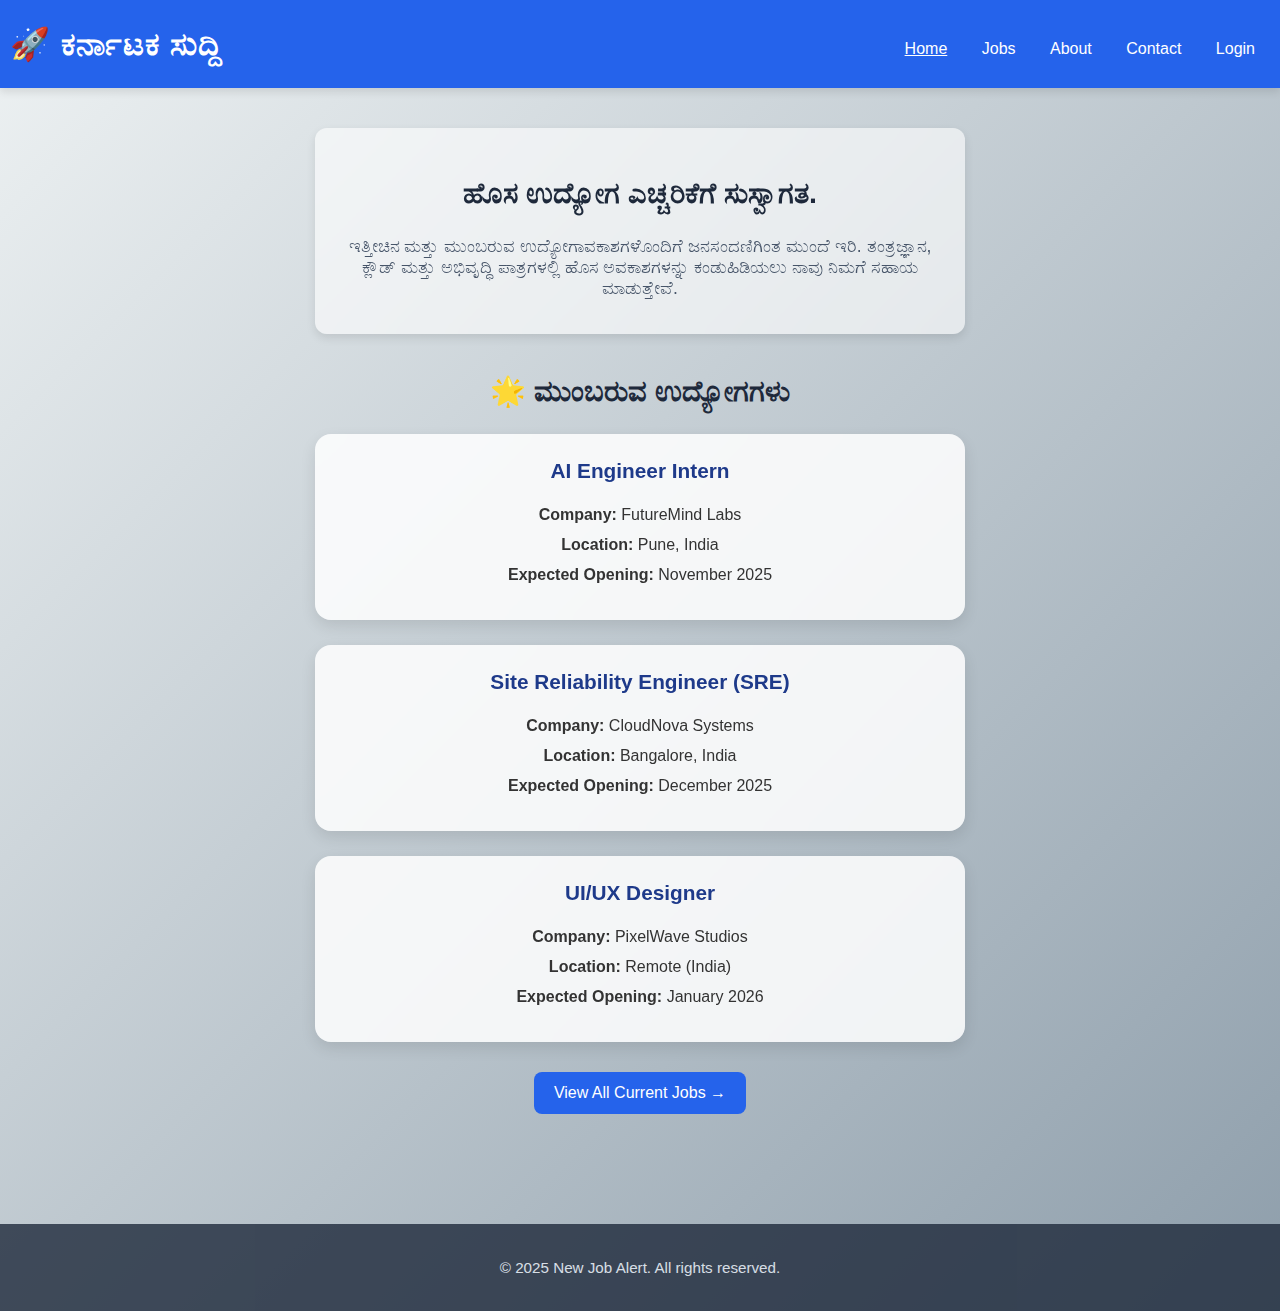
<file: index.html>
<!DOCTYPE html>
<html lang="en">
<head>
  <meta charset="UTF-8" />
  <meta name="viewport" content="width=device-width, initial-scale=1.0" />
  <title>Home | New Job Alert</title>
  <link rel="stylesheet" href="style.css" />
  <style>
    body {
      font-family: "Poppins", sans-serif;
      margin: 0;
      background: linear-gradient(135deg, #eef2f3, #8e9eab);
      color: #333;
      min-height: 100vh;
      display: flex;
      flex-direction: column;
    }

    header {
      background: #2563eb;
      color: white;
      text-align: center;
      padding: 25px 10px;
      box-shadow: 0 4px 8px rgba(0,0,0,0.1);
    }

    header h1 {
      margin: 0;
      font-size: 2rem;
      letter-spacing: 1px;
    }

    nav {
      margin-top: 10px;
    }

    nav a {
      color: white;
      text-decoration: none;
      margin: 0 15px;
      font-weight: 500;
      transition: opacity 0.3s ease;
    }

    nav a:hover {
      opacity: 0.8;
    }

    nav a.active {
      text-decoration: underline;
    }

    main {
      flex: 1;
      max-width: 1100px;
      margin: 40px auto;
      padding: 0 20px;
    }

    h2 {
      text-align: center;
      font-size: 1.8rem;
      color: #1e293b;
      margin-bottom: 25px;
    }

    .intro {
      text-align: center;
      background: rgba(255, 255, 255, 0.6);
      padding: 25px;
      border-radius: 12px;
      margin-bottom: 40px;
      box-shadow: 0 4px 10px rgba(0,0,0,0.1);
      backdrop-filter: blur(8px);
    }

    .intro p {
      max-width: 600px;
      margin: 10px auto;
      font-size: 1.1rem;
      color: #475569;
    }

    /* Upcoming Jobs */
    .job-list {
      display: grid;
      grid-template-columns: repeat(auto-fit, minmax(320px, 1fr));
      gap: 25px;
    }

    .job-card {
      background: rgba(255, 255, 255, 0.85);
      padding: 25px;
      border-radius: 16px;
      box-shadow: 0 6px 15px rgba(0,0,0,0.1);
      transition: all 0.3s ease;
      backdrop-filter: blur(8px);
    }

    .job-card:hover {
      transform: translateY(-8px);
      box-shadow: 0 10px 25px rgba(0,0,0,0.15);
    }

    .job-card h3 {
      margin-top: 0;
      color: #1e3a8a;
      font-size: 1.3rem;
    }

    .job-card p {
      margin: 8px 0;
      line-height: 1.4;
    }

    .view-all-btn {
      display: block;
      width: fit-content;
      margin: 30px auto;
      background-color: #2563eb;
      color: white;
      border: none;
      padding: 12px 20px;
      border-radius: 8px;
      font-size: 1rem;
      font-weight: 500;
      text-decoration: none;
      transition: background 0.3s ease, transform 0.2s ease;
    }

    .view-all-btn:hover {
      background-color: #1e40af;
      transform: scale(1.05);
    }

    footer {
      text-align: center;
      padding: 20px;
      background: #1e293b;
      color: #e2e8f0;
      font-size: 0.95rem;
      margin-top: 40px;
    }

    @media (max-width: 600px) {
      header h1 {
        font-size: 1.6rem;
      }
    }
  </style>
</head>
<body>
  <header>
    <h1>🚀  ಕರ್ನಾಟಕ ಸುದ್ದಿ</h1>
    <nav>
      <a href="index.html" class="active">Home</a>
      <a href="jobs.html">Jobs</a>
      <a href="about.html">About</a>
      <a href="contact.html">Contact</a>
      <a href="login.html">Login</a>
    </nav>
  </header>

  <main>
    <section class="intro">
      <h2>ಹೊಸ ಉದ್ಯೋಗ ಎಚ್ಚರಿಕೆಗೆ ಸುಸ್ವಾಗತ.</h2>
      <p>
       ಇತ್ತೀಚಿನ ಮತ್ತು ಮುಂಬರುವ ಉದ್ಯೋಗಾವಕಾಶಗಳೊಂದಿಗೆ ಜನಸಂದಣಿಗಿಂತ ಮುಂದೆ ಇರಿ. ತಂತ್ರಜ್ಞಾನ, ಕ್ಲೌಡ್ ಮತ್ತು ಅಭಿವೃದ್ಧಿ ಪಾತ್ರಗಳಲ್ಲಿ ಹೊಸ ಅವಕಾಶಗಳನ್ನು ಕಂಡುಹಿಡಿಯಲು ನಾವು ನಿಮಗೆ ಸಹಾಯ ಮಾಡುತ್ತೇವೆ.
      </p>
    </section>

    <h2>🌟 ಮುಂಬರುವ ಉದ್ಯೋಗಗಳು</h2>

    <div class="job-list">
      <div class="job-card">
        <h3>AI Engineer Intern</h3>
        <p><strong>Company:</strong> FutureMind Labs</p>
        <p><strong>Location:</strong> Pune, India</p>
        <p><strong>Expected Opening:</strong> November 2025</p>
      </div>

      <div class="job-card">
        <h3>Site Reliability Engineer (SRE)</h3>
        <p><strong>Company:</strong> CloudNova Systems</p>
        <p><strong>Location:</strong> Bangalore, India</p>
        <p><strong>Expected Opening:</strong> December 2025</p>
      </div>

      <div class="job-card">
        <h3>UI/UX Designer</h3>
        <p><strong>Company:</strong> PixelWave Studios</p>
        <p><strong>Location:</strong> Remote (India)</p>
        <p><strong>Expected Opening:</strong> January 2026</p>
      </div>
    </div>

    <a href="jobs.html" class="view-all-btn">View All Current Jobs →</a>
  </main>

  <footer>
    <p>© 2025 New Job Alert. All rights reserved.</p>
  </footer>
</body>
</html>
</file>
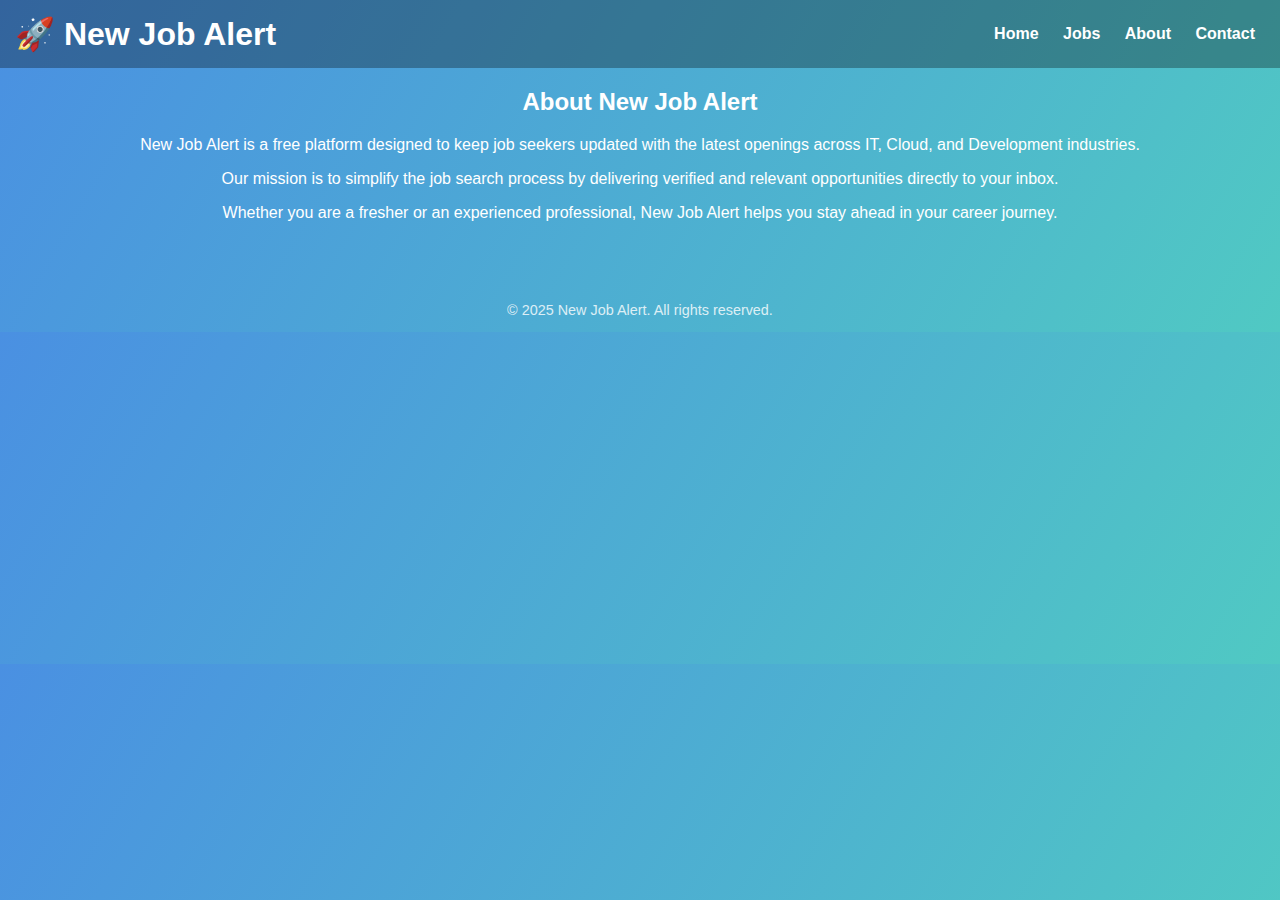
<file: about.html>
<!DOCTYPE html>
<html lang="en">
<head>
  <meta charset="UTF-8">
  <meta name="viewport" content="width=device-width, initial-scale=1.0">
  <title>About Us | New Job Alert</title>
  <link rel="stylesheet" href="style.css">
</head>
<body>
  <header>
    <h1>🚀 New Job Alert</h1>
    <nav>
      <a href="index.html">Home</a>
      <a href="jobs.html">Jobs</a>
      <a href="about.html" class="active">About</a>
      <a href="contact.html">Contact</a>
    </nav>
  </header>

  <main>
    <h2>About New Job Alert</h2>
    <p>
      New Job Alert is a free platform designed to keep job seekers updated with the latest openings across IT, Cloud, and Development industries.
    </p>
    <p>
      Our mission is to simplify the job search process by delivering verified and relevant opportunities directly to your inbox.
    </p>
    <p>
      Whether you are a fresher or an experienced professional, New Job Alert helps you stay ahead in your career journey.
    </p>
  </main>

  <footer>
    <p>© 2025 New Job Alert. All rights reserved.</p>
  </footer>
</body>
</html>
</file>
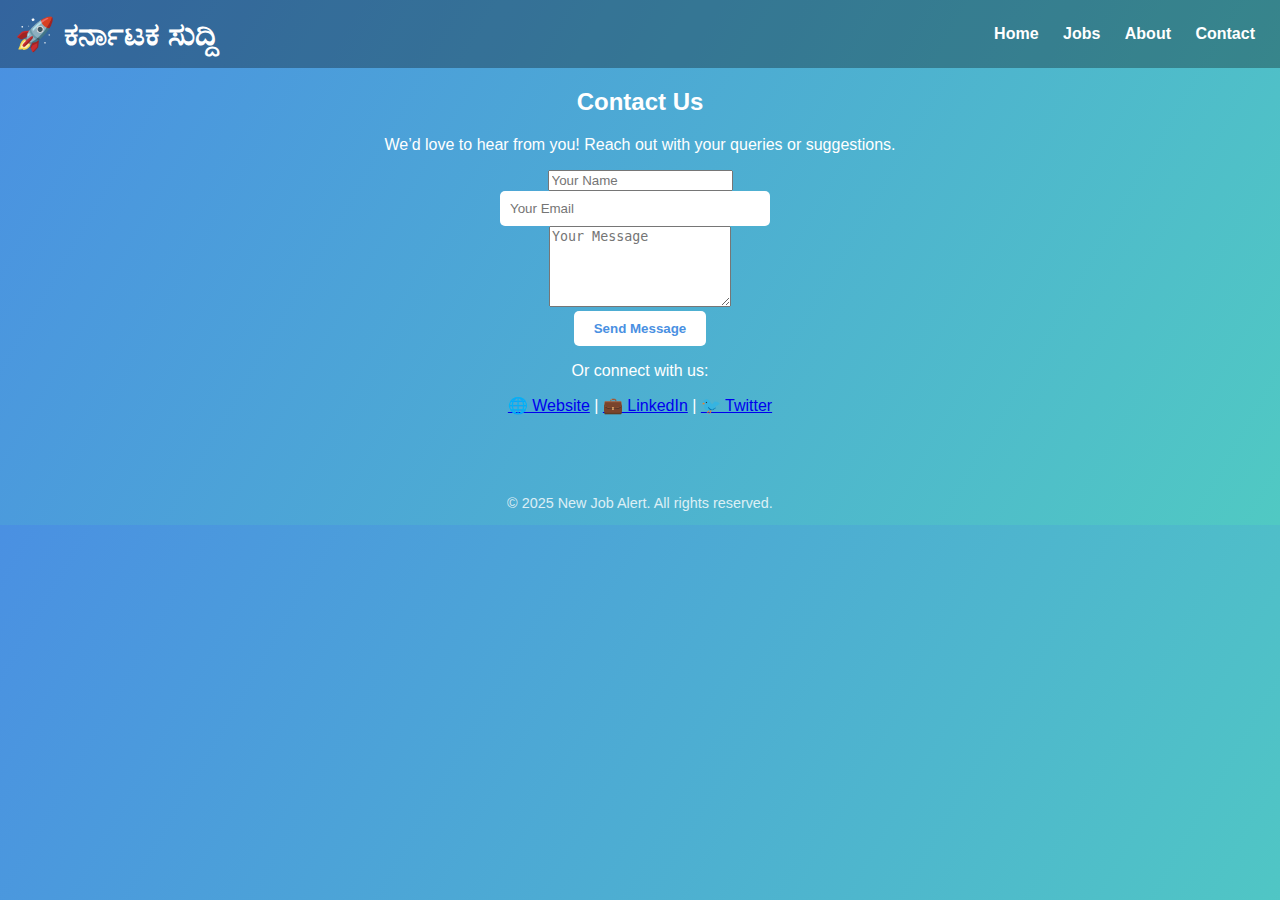
<file: contact.html>
<!DOCTYPE html>
<html lang="en kn">
<head>
  <meta charset="UTF-8">
  <meta name="viewport" content="width=device-width, initial-scale=1.0">
  <title>Contact Us | New Job Alert</title>
  <link rel="stylesheet" href="style.css">
</head>
<body>
  <header>
    <h1>🚀 ಕರ್ನಾಟಕ ಸುದ್ದಿ</h1>
    <nav>
      <a href="index.html">Home</a>
      <a href="jobs.html">Jobs</a>
      <a href="about.html">About</a>
      <a href="contact.html" class="active">Contact</a>
    </nav>
  </header>

  <main>
    <h2>Contact Us</h2>
    <p>We’d love to hear from you! Reach out with your queries or suggestions.</p>

    <form id="contactForm">
      <input type="text" name="name" placeholder="Your Name" required><br>
      <input type="email" name="email" placeholder="Your Email" required><br>
      <textarea name="message" rows="5" placeholder="Your Message" required></textarea><br>
      <button type="submit">Send Message</button>
    </form>

    <div class="social">
      <p>Or connect with us:</p>
      <a href="#">🌐 Website</a> |
      <a href="#">💼 LinkedIn</a> |
      <a href="#">🐦 Twitter</a>
    </div>
  </main>

  <footer>
    <p>© 2025 New Job Alert. All rights reserved.</p>
  </footer>

  <script src="script.js"></script>
</body>
</html>
</file>
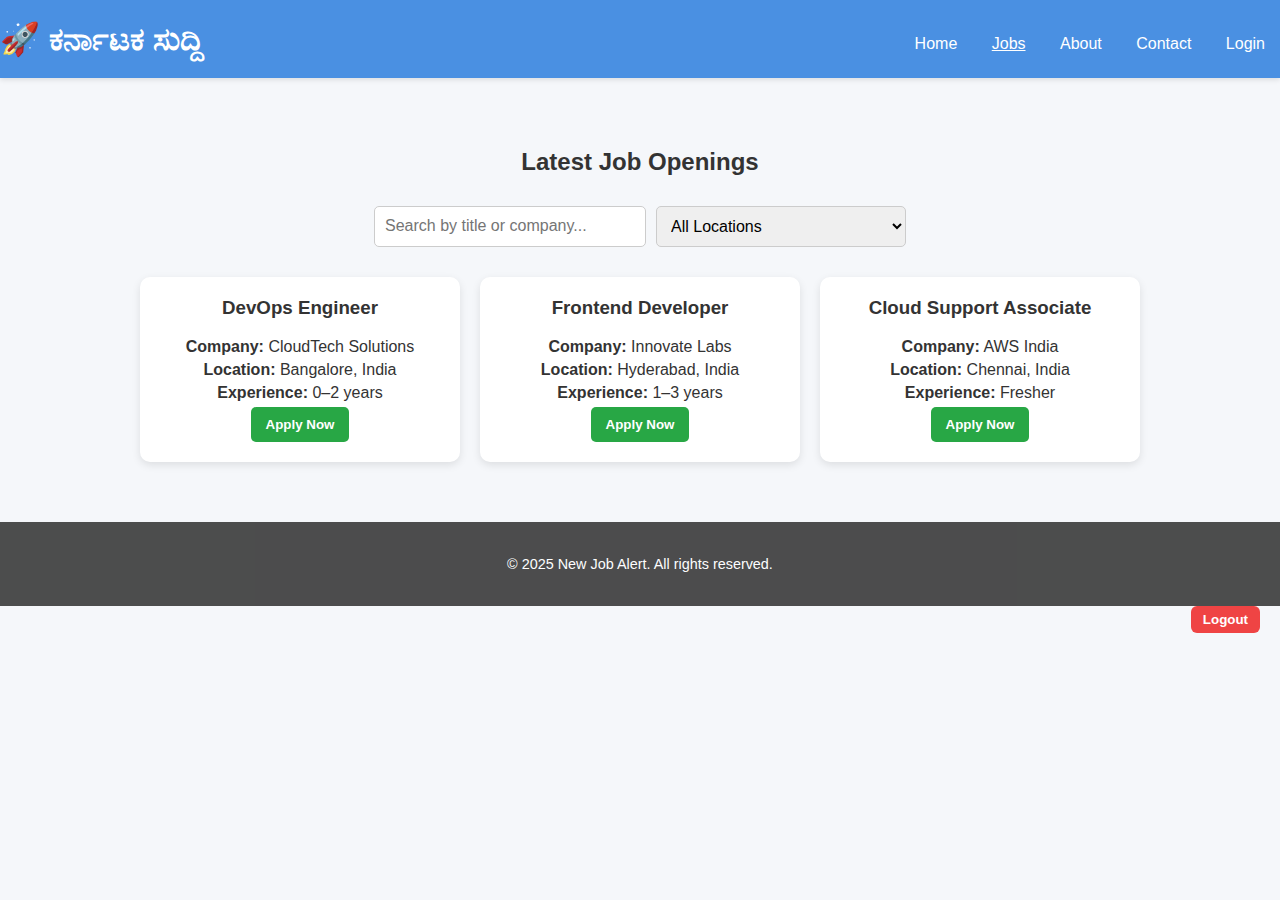
<file: jobs.html>
<!DOCTYPE html>
<html lang="en">
<head>
  <meta charset="UTF-8" />
  <meta name="viewport" content="width=device-width, initial-scale=1.0" />
  <title>Job Openings | New Job Alert</title>
  <link rel="stylesheet" href="style.css" />
  <style>
    /* ====== General Styling ====== */
    body {
      font-family: "Poppins", sans-serif;
      margin: 0;
      background: #f5f7fa;
      color: #333;
    }

    header {
      background: #4a90e2;
      color: white;
      text-align: center;
      padding: 20px 0;
      box-shadow: 0 2px 5px rgba(0,0,0,0.1);
    }

    header h1 {
      margin: 0;
      font-size: 2rem;
    }

    nav {
      margin-top: 10px;
    }

    nav a {
      color: white;
      text-decoration: none;
      margin: 0 15px;
      font-weight: 500;
    }

    nav a.active {
      text-decoration: underline;
    }

    main {
      max-width: 1000px;
      margin: 30px auto;
      padding: 20px;
    }

    h2 {
      text-align: center;
      margin-bottom: 30px;
    }

    /* ====== Filters Section ====== */
    .filter-bar {
      display: flex;
      flex-wrap: wrap;
      justify-content: center;
      gap: 10px;
      margin-bottom: 30px;
    }

    .filter-bar input,
    .filter-bar select {
      padding: 10px;
      font-size: 16px;
      border: 1px solid #ccc;
      border-radius: 5px;
      width: 250px;
      max-width: 90%;
    }

    /* ====== Job List ====== */
    .job-list {
      display: grid;
      grid-template-columns: repeat(auto-fit, minmax(300px, 1fr));
      gap: 20px;
    }

    .job-card {
      background: white;
      padding: 20px;
      border-radius: 10px;
      box-shadow: 0 3px 8px rgba(0,0,0,0.1);
      transition: transform 0.3s ease, box-shadow 0.3s ease;
    }

    .job-card:hover {
      transform: translateY(-5px);
      box-shadow: 0 6px 15px rgba(0,0,0,0.15);
    }

    .job-card h3 {
      margin-top: 0;
      color: #333;
    }

    .job-card p {
      margin: 5px 0;
    }

    .apply-button {
      background-color: #28a745;
      color: white;
      border: none;
      padding: 10px 15px;
      border-radius: 5px;
      cursor: pointer;
      transition: background 0.3s ease;
    }

    .apply-button:hover {
      background-color: #218838;
    }

    footer {
      text-align: center;
      padding: 20px;
      background: #222;
      color: #fff;
      margin-top: 40px;
    }

    @media (max-width: 600px) {
      header h1 {
        font-size: 1.6rem;
      }
      .filter-bar {
        flex-direction: column;
        align-items: center;
      }
    }
  </style>
</head>
<body>
  <header>
    <h1>🚀 ಕರ್ನಾಟಕ ಸುದ್ದಿ</h1>
    <nav>
      <a href="index.html">Home</a>
      <a href="jobs.html" class="active">Jobs</a>
      <a href="about.html">About</a>
      <a href="contact.html">Contact</a>
      <a href="login.html">Login</a>
    </nav>
  </header>

  <main>
    <h2>Latest Job Openings</h2>

    <!-- 🔍 Filters -->
    <div class="filter-bar">
      <input type="text" id="searchBar" placeholder="Search by title or company..." />
      <select id="locationFilter">
        <option value="">All Locations</option>
        <option value="Bangalore">Bangalore</option>
        <option value="Hyderabad">Hyderabad</option>
        <option value="Chennai">Chennai</option>
      </select>
    </div>

    <!-- 💼 Job List -->
    <div class="job-list" id="jobList">
      <div class="job-card" data-title="DevOps Engineer" data-company="CloudTech Solutions" data-location="Bangalore">
        <h3>DevOps Engineer</h3>
        <p><strong>Company:</strong> CloudTech Solutions</p>
        <p><strong>Location:</strong> Bangalore, India</p>
        <p><strong>Experience:</strong> 0–2 years</p>
        <button onclick="window.open('https://www.google.com', '_blank')" class="apply-button">Apply Now</button>
      </div>

      <div class="job-card" data-title="Frontend Developer" data-company="Innovate Labs" data-location="Hyderabad">
        <h3>Frontend Developer</h3>
        <p><strong>Company:</strong> Innovate Labs</p>
        <p><strong>Location:</strong> Hyderabad, India</p>
        <p><strong>Experience:</strong> 1–3 years</p>
        <button onclick="window.open('https://www.linkedin.com', '_blank')" class="apply-button">Apply Now</button>
      </div>

      <div class="job-card" data-title="Cloud Support Associate" data-company="AWS India" data-location="Chennai">
        <h3>Cloud Support Associate</h3>
        <p><strong>Company:</strong> AWS India</p>
        <p><strong>Location:</strong> Chennai, India</p>
        <p><strong>Experience:</strong> Fresher</p>
        <button onclick="window.open('https://aws.amazon.com/careers', '_blank')" class="apply-button">Apply Now</button>
      </div>
    </div>
  </main>

  <footer>
    <p>© 2025 New Job Alert. All rights reserved.</p>
  </footer>

  <script>
    const searchBar = document.getElementById("searchBar");
    const locationFilter = document.getElementById("locationFilter");
    const jobCards = document.querySelectorAll(".job-card");

    function filterJobs() {
      const searchText = searchBar.value.toLowerCase();
      const selectedLocation = locationFilter.value;

      jobCards.forEach(card => {
        const title = card.getAttribute("data-title").toLowerCase();
        const company = card.getAttribute("data-company").toLowerCase();
        const location = card.getAttribute("data-location");

        const matchesSearch = title.includes(searchText) || company.includes(searchText);
        const matchesLocation = !selectedLocation || location === selectedLocation;

        if (matchesSearch && matchesLocation) {
          card.style.display = "block";
        } else {
          card.style.display = "none";
        }
      });
    }

    searchBar.addEventListener("input", filterJobs);
    locationFilter.addEventListener("change", filterJobs);
  </script>

  <button onclick="logout()" style="float:right; margin-right:20px; padding:6px 12px; border:none; border-radius:6px; background:#ef4444; color:white; cursor:pointer;">Logout</button>

<script>
  function logout() {
    localStorage.removeItem("loggedIn");
    window.location.href = "login.html";
  }
</script>

</body>
</html>
</file>
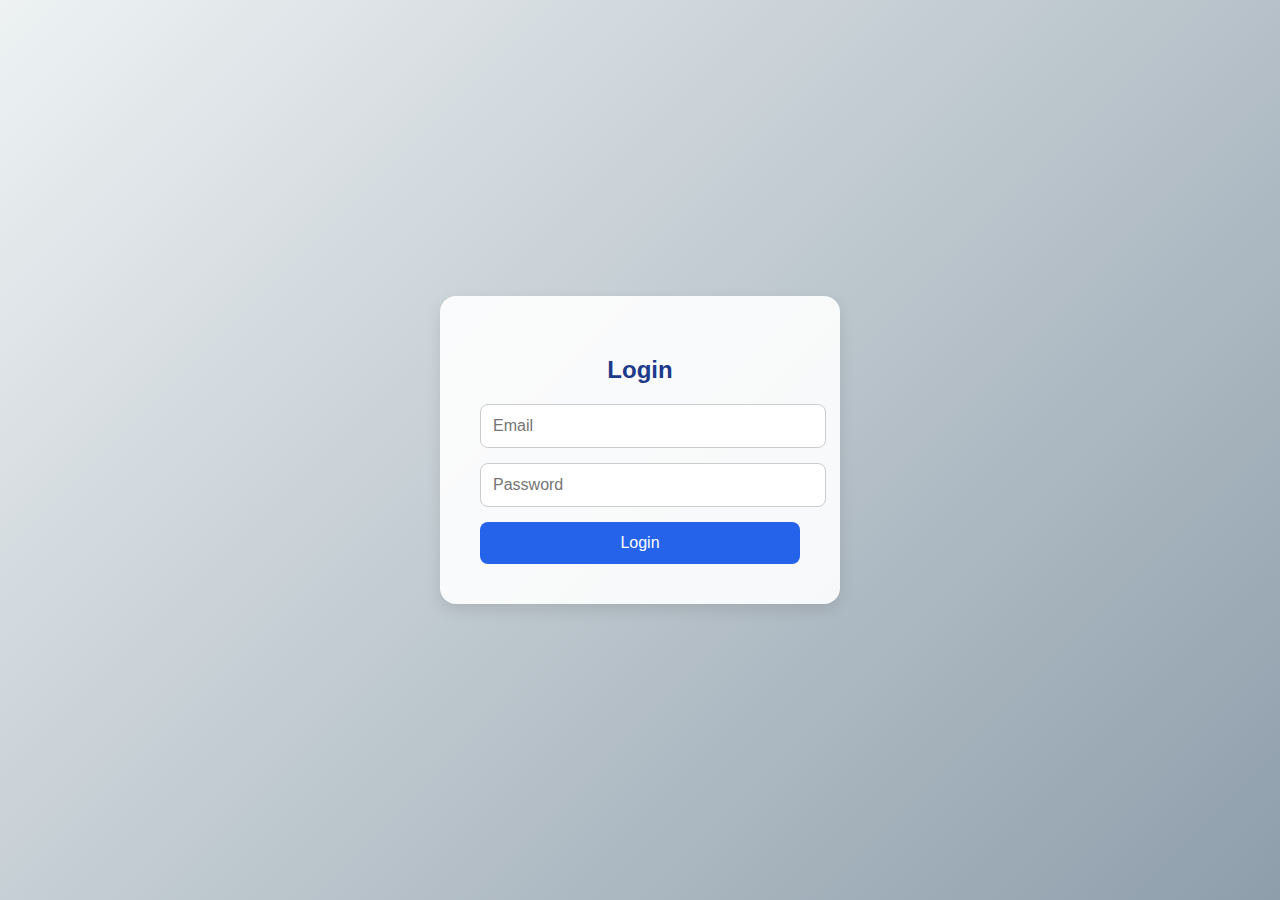
<file: login.html>
<!DOCTYPE html>
<html lang="en">
<head>
  <meta charset="UTF-8" />
  <meta name="viewport" content="width=device-width, initial-scale=1.0" />
  <title>Login | New Job Alert</title>
  <style>
    body {
      font-family: "Poppins", sans-serif;
      display: flex;
      justify-content: center;
      align-items: center;
      height: 100vh;
      background: linear-gradient(135deg, #eef2f3, #8e9eab);
      margin: 0;
    }

    .login-container {
      background: rgba(255,255,255,0.9);
      padding: 40px;
      border-radius: 16px;
      box-shadow: 0 6px 15px rgba(0,0,0,0.1);
      text-align: center;
      width: 320px;
    }

    .login-container h2 {
      margin-bottom: 20px;
      color: #1e3a8a;
    }

    .login-container input {
      width: 100%;
      padding: 12px;
      margin-bottom: 15px;
      border-radius: 8px;
      border: 1px solid #ccc;
      font-size: 1rem;
    }

    .login-container button {
      width: 100%;
      padding: 12px;
      background-color: #2563eb;
      color: white;
      border: none;
      border-radius: 8px;
      font-size: 1rem;
      cursor: pointer;
      transition: 0.3s ease;
    }

    .login-container button:hover {
      background-color: #1e40af;
    }

    .error {
      color: red;
      margin-bottom: 10px;
      display: none;
    }
  </style>
</head>
<body>

  <div class="login-container">
    <h2>Login</h2>
    <div class="error" id="errorMsg">Invalid email or password!</div>
    <input type="email" id="email" placeholder="Email" required>
    <input type="password" id="password" placeholder="Password" required>
    <button onclick="login()">Login</button>
  </div>

  <script>
    function login() {
      const email = document.getElementById("email").value;
      const password = document.getElementById("password").value;

      // Simple dummy login check
      if(email === "user@example.com" && password === "password123") {
        // Save login state in localStorage
        localStorage.setItem("loggedIn", "true");
        window.location.href = "jobs.html"; // redirect to jobs page
      } else {
        const errorMsg = document.getElementById("errorMsg");
        errorMsg.style.display = "block";
      }
    }

    // Optional: redirect to jobs.html if already logged in
    if(localStorage.getItem("loggedIn") === "true") {
      window.location.href = "jobs.html";
    }
  </script>
</body>
</html>
</file>
<file: style.css>
body {
  font-family: 'Poppins', sans-serif;
  margin: 0;
  background: linear-gradient(120deg, #4a90e2, #50c9c3);
  color: #fff;
  text-align: center;
}

header {
  background: rgba(0, 0, 0, 0.3);
  padding: 15px;
  display: flex;
  justify-content: space-between;
  align-items: center;
}

header h1 {
  margin: 0;
}

nav a {
  color: #fff;
  text-decoration: none;
  margin: 0 10px;
  font-weight: bold;
}

nav a:hover {
  text-decoration: underline;
}

.hero {
  margin-top: 100px;
}

input[type="email"] {
  padding: 10px;
  border-radius: 5px;
  border: none;
  width: 250px;
  margin-right: 10px;
}

button {
  background: #fff;
  color: #4a90e2;
  padding: 10px 20px;
  border: none;
  border-radius: 5px;
  cursor: pointer;
  font-weight: bold;
}

button:hover {
  background: #e0e0e0;
}

footer {
  margin-top: 80px;
  font-size: 0.9em;
  opacity: 0.8;
}
footer a {
  color: #fff;
  text-decoration: none;
}
</file>
